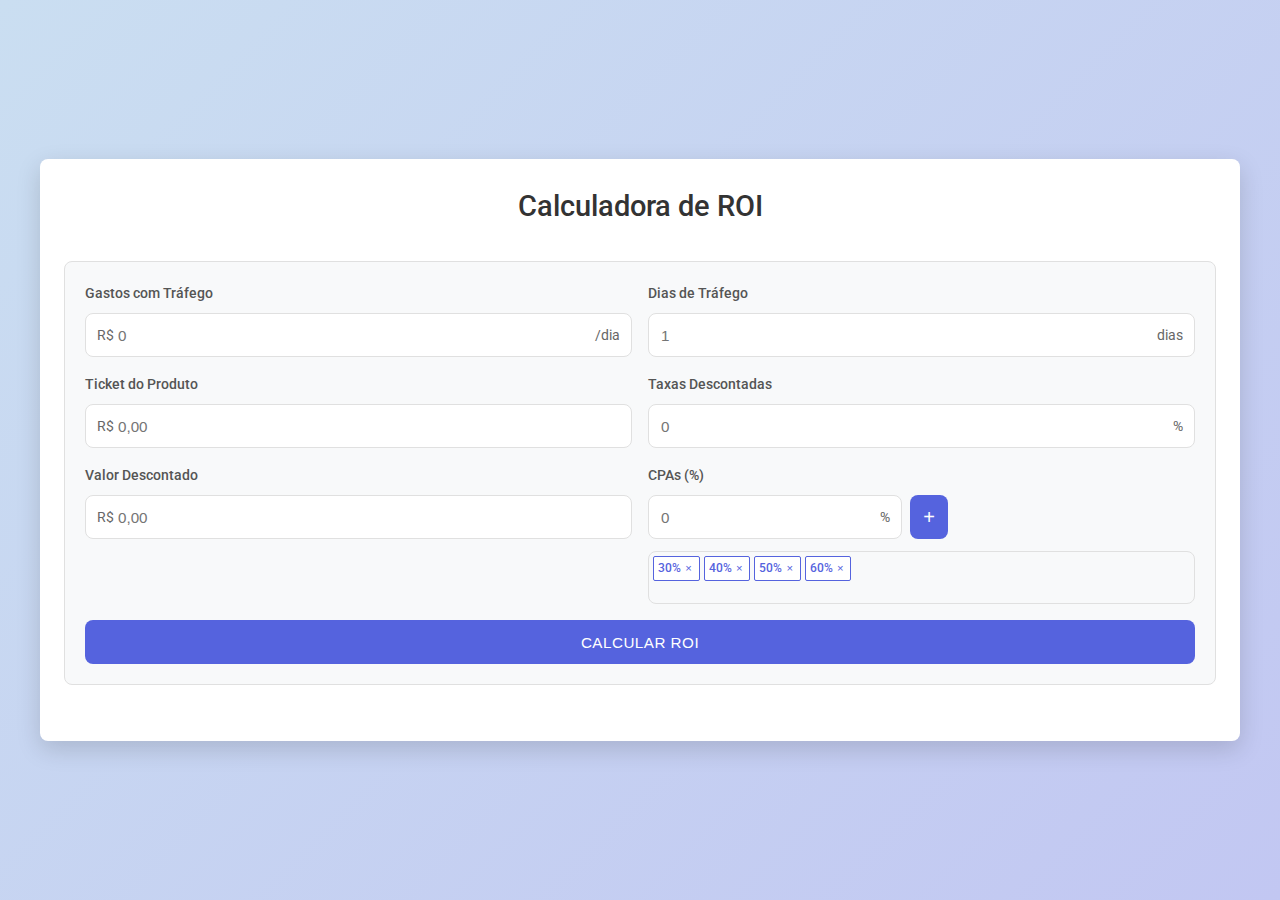
<file: calculadora-vendas.html>
<!DOCTYPE html>
<html lang="pt-BR">

<head>
    <meta charset="UTF-8" />
    <meta name="viewport" content="width=device-width, initial-scale=1.0" />
    <title>Calculadora de ROI</title>
    <!-- Importando uma fonte moderna -->
    <link href="https://fonts.googleapis.com/css2?family=Roboto:wght@300;400;500;700&display=swap" rel="stylesheet" />
    <style>
        :root {
            --primary-color: #5563de;
            --primary-hover: #4451b5;
            --background-start: #cadef1;
            --background-end: #c2c7f2;
            --text-color: #333;
            --border-radius: 8px;
            --transition-speed: 0.3s;
            --input-height: 2.75rem;
            --form-gap: 1rem;
        }

        /* Reset básico e definição de fonte */
        * {
            box-sizing: border-box;
            margin: 0;
            padding: 0;
        }

        body {
            font-family: 'Roboto', sans-serif;
            background: linear-gradient(135deg, var(--background-start), var(--background-end));
            min-height: 100vh;
            display: flex;
            align-items: center;
            justify-content: center;
            color: var(--text-color);
            line-height: 1.6;
            padding: 1rem;
        }

        /* Container centralizado com efeito de card */
        .container {
            background: #fff;
            padding: 1.5rem;
            border-radius: var(--border-radius);
            box-shadow: 0 8px 24px rgba(0, 0, 0, 0.15);
            width: 100%;
            max-width: 1200px;
            margin: 1rem;
            animation: fadeIn 0.5s ease-out;
            display: grid;
            gap: 2rem;
        }

        @keyframes fadeIn {
            from {
                opacity: 0;
                transform: translateY(20px);
            }

            to {
                opacity: 1;
                transform: translateY(0);
            }
        }

        /* Título */
        h1 {
            text-align: center;
            margin-bottom: 0;
            font-size: 1.8rem;
            color: var(--text-color);
            font-weight: 500;
        }

        /* Área de inputs */
        .inputs-section {
            background: #f8f9fa;
            padding: 1.25rem;
            border-radius: var(--border-radius);
            border: 1px solid #e0e0e0;
        }

        /* Estilização do formulário */
        form {
            display: grid;
            gap: var(--form-gap);
            grid-template-columns: repeat(2, 1fr);
        }

        .form-group {
            display: flex;
            flex-direction: column;
            gap: 0.5rem;
        }

        .form-group.full-width {
            grid-column: 1 / -1;
        }

        label {
            font-weight: 500;
            color: #555;
            font-size: 0.9rem;
        }

        input {
            height: var(--input-height);
            padding: 0 0.75rem;
            border: 1px solid #e0e0e0;
            border-radius: var(--border-radius);
            font-size: 0.95rem;
            transition: all var(--transition-speed) ease;
            width: 100%;
            background: #fff;
        }

        input:hover {
            border-color: #ccc;
        }

        input:focus {
            outline: none;
            border-color: var(--primary-color);
            box-shadow: 0 0 0 3px rgba(85, 99, 222, 0.1);
        }

        /* Input com prefixo/sufixo */
        .input-group {
            position: relative;
            display: flex;
            align-items: center;
        }

        .input-group input {
            padding-left: 2rem;
        }

        .input-group.suffix input {
            padding-right: 3.5rem;
            padding-left: 0.75rem;
        }

        .input-prefix,
        .input-suffix {
            position: absolute;
            color: #666;
            font-size: 0.9rem;
            pointer-events: none;
            white-space: nowrap;
        }

        .input-prefix {
            left: 0.75rem;
        }

        .input-suffix {
            right: 0.75rem;
            max-width: 3rem;
            text-align: right;
        }

        /* Botão de submit */
        button[type="submit"] {
            grid-column: 1 / -1;
            height: var(--input-height);
            border: none;
            border-radius: var(--border-radius);
            background: var(--primary-color);
            color: #fff;
            font-size: 0.95rem;
            font-weight: 500;
            cursor: pointer;
            transition: all var(--transition-speed) ease;
            text-transform: uppercase;
            letter-spacing: 0.5px;
        }

        button[type="submit"]:hover {
            background: var(--primary-hover);
            transform: translateY(-1px);
            box-shadow: 0 4px 12px rgba(85, 99, 222, 0.2);
        }

        button[type="submit"]:active {
            transform: translateY(0);
        }

        /* Estilização dos resultados */
        .result-container {
            display: flex;
            flex-direction: column;
            gap: 2rem;
        }

        .results-grid {
            display: grid;
            gap: 1.5rem;
            grid-template-columns: repeat(auto-fit, minmax(350px, 1fr));
        }

        .result-card {
            background: white;
            border-radius: var(--border-radius);
            box-shadow: 0 2px 8px rgba(0, 0, 0, 0.1);
            padding: 1.5rem;
            display: grid;
            gap: 1.5rem;
            transition: all var(--transition-speed) ease;
            border: 1px solid #e0e0e0;
            min-width: 0;
            overflow: hidden;
        }

        .summary-card {
            background: #f8f9fa;
            border: 2px solid var(--primary-color);
            margin-bottom: 1rem;
        }

        .summary-card .result-grid {
            grid-template-columns: repeat(auto-fit, minmax(250px, 1fr));
        }

        .result-header {
            display: flex;
            align-items: center;
            justify-content: space-between;
            padding-bottom: 1rem;
            border-bottom: 1px solid #e0e0e0;
            flex-wrap: nowrap;
            gap: 1rem;
        }

        .result-grid {
            display: grid;
            grid-template-columns: repeat(2, 1fr);
            gap: 1rem;
            min-width: 0;
        }

        .result-item {
            display: flex;
            flex-direction: column;
            gap: 0.35rem;
            padding: 0.75rem;
            background: #f8f9fa;
            border-radius: var(--border-radius);
            min-width: 0;
            overflow: hidden;
        }

        .result-title {
            font-size: 1.5rem;
            font-weight: 500;
            color: var(--primary-color);
        }

        .cpa-summary {
            display: flex;
            flex-wrap: wrap;
            gap: 0.25rem;
            align-items: center;
        }

        .summary-cpa-tag {
            display: inline-flex;
            align-items: center;
            padding: 0.1rem 0.25rem;
            background: white;
            border: 1px solid var(--primary-color);
            border-radius: 2px;
            font-size: 0.75rem;
            font-weight: 500;
            color: var(--primary-color);
        }

        .result-cpa {
            font-size: 2rem;
            font-weight: 500;
            color: var(--primary-color);
            display: flex;
            align-items: baseline;
            gap: 0.5rem;
            min-width: 0;
            word-break: break-word;
        }

        .result-cpa::after {
            content: 'CPA';
            font-size: 0.9rem;
            color: #666;
            font-weight: normal;
            white-space: nowrap;
        }

        .result-cac {
            display: flex;
            flex-direction: column;
            align-items: flex-end;
            gap: 0.25rem;
            min-width: 0;
        }

        .result-cac-label {
            font-size: 0.85rem;
            color: #666;
            white-space: nowrap;
        }

        .result-cac-value {
            font-size: 1.25rem;
            font-weight: 500;
            color: var(--text-color);
            word-break: break-word;
        }

        .result-label {
            font-size: 0.85rem;
            color: #666;
            font-weight: 500;
            text-transform: uppercase;
            letter-spacing: 0.5px;
            white-space: nowrap;
            overflow: hidden;
            text-overflow: ellipsis;
        }

        .result-value {
            font-size: 1.25rem;
            font-weight: 500;
            word-break: break-word;
            min-width: 0;
            white-space: nowrap;
            transform-origin: left center;
            width: fit-content;
            margin-right: auto;
        }

        .result-value.highlight {
            font-size: 1.5rem;
        }

        .result-item.highlight {
            background: #fff;
            border: 2px solid;
        }

        .result-item.highlight.positive {
            border-color: rgba(40, 167, 69, 0.2);
            background: rgba(40, 167, 69, 0.05);
        }

        .result-item.highlight.negative {
            border-color: rgba(220, 53, 69, 0.2);
            background: rgba(220, 53, 69, 0.05);
        }

        .result-value.positive {
            color: #28a745;
        }

        .result-value.negative {
            color: #dc3545;
        }

        /* Melhorias na responsividade */
        @media (max-width: 1024px) {
            .container {
                max-width: 95%;
                margin: 0.5rem;
            }

            .results-grid {
                grid-template-columns: repeat(auto-fit, minmax(300px, 1fr));
            }

            .result-card {
                padding: 1.25rem;
                gap: 1.25rem;
            }

            .result-grid {
                gap: 0.85rem;
            }

            .result-item {
                padding: 0.65rem;
            }
        }

        @media (max-width: 768px) {
            .container {
                padding: 1rem;
                gap: 1.5rem;
                margin: 0.5rem;
            }

            .inputs-section {
                padding: 1rem;
            }

            .result-card {
                padding: 1rem;
                gap: 1rem;
            }

            .result-header {
                padding-bottom: 0.85rem;
            }

            .result-grid {
                gap: 0.75rem;
            }

            .result-item {
                padding: 0.6rem;
                gap: 0.3rem;
            }

            .result-cpa {
                font-size: 1.75rem;
            }

            .result-cac-value {
                font-size: 1.15rem;
            }

            .result-value {
                font-size: 1.15rem;
            }

            .result-value.highlight {
                font-size: 1.35rem;
            }
        }

        @media (max-width: 480px) {
            .container {
                padding: 0.75rem;
                margin: 0.25rem;
            }

            .inputs-section {
                padding: 0.75rem;
            }

            h1 {
                font-size: 1.35rem;
            }

            .results-grid {
                grid-template-columns: repeat(auto-fit, minmax(250px, 1fr));
            }

            .result-card {
                padding: 0.85rem;
                gap: 0.85rem;
            }

            .result-header {
                padding-bottom: 0.75rem;
            }

            .result-cpa {
                font-size: 1.5rem;
            }

            .result-cac-value {
                font-size: 1rem;
            }

            .result-value {
                font-size: 1rem;
            }

            .result-value.highlight {
                font-size: 1.15rem;
            }

            .result-label {
                font-size: 0.8rem;
            }
        }

        @media (max-width: 360px) {
            .container {
                padding: 0.5rem;
                margin: 0;
            }

            .inputs-section {
                padding: 0.5rem;
            }

            h1 {
                font-size: 1.25rem;
            }

            label {
                font-size: 0.8rem;
            }

            input {
                font-size: 0.85rem;
                height: 2.5rem;
            }

            .results-grid {
                grid-template-columns: repeat(auto-fit, minmax(200px, 1fr));
            }

            .result-card {
                padding: 0.75rem;
                gap: 0.75rem;
            }

            .result-header {
                padding-bottom: 0.65rem;
            }

            .result-cpa {
                font-size: 1.35rem;
            }

            .result-cac-value {
                font-size: 0.95rem;
            }

            .result-value {
                font-size: 0.95rem;
            }

            .result-value.highlight {
                font-size: 1.1rem;
            }

            .result-label {
                font-size: 0.75rem;
            }
        }

        .loading {
            opacity: 0.7;
            pointer-events: none;
        }

        .loading button {
            position: relative;
        }

        .loading button::after {
            content: '';
            position: absolute;
            width: 20px;
            height: 20px;
            border: 2px solid #fff;
            border-radius: 50%;
            border-top-color: transparent;
            animation: spin 0.8s linear infinite;
            right: 1rem;
            top: 50%;
            transform: translateY(-50%);
        }

        @keyframes spin {
            to {
                transform: translateY(-50%) rotate(360deg);
            }
        }

        /* Estilos para o input de CPAs */
        .cpa-input-container {
            display: flex;
            flex-direction: column;
            gap: 0.75rem;
            grid-column: 1 / -1;
        }

        .cpa-input-wrapper {
            display: flex;
            gap: 0.5rem;
            width: 100%;
            max-width: 300px;
        }

        .cpa-input-wrapper input {
            flex: 1;
        }

        .cpa-add-btn {
            height: var(--input-height);
            width: 2.5rem;
            padding: 0;
            background: var(--primary-color);
            color: white;
            border: none;
            border-radius: var(--border-radius);
            cursor: pointer;
            font-weight: 500;
            transition: all var(--transition-speed) ease;
            display: flex;
            align-items: center;
            justify-content: center;
            font-size: 1.25rem;
        }

        .cpa-add-btn:hover {
            background: var(--primary-hover);
            transform: translateY(-1px);
            box-shadow: 0 4px 12px rgba(85, 99, 222, 0.2);
        }

        .cpa-add-btn:active {
            transform: translateY(0);
        }

        .cpa-tags {
            display: flex;
            flex-wrap: wrap;
            gap: 0.25rem;
            min-height: calc(var(--input-height) * 1.2);
            padding: 0.25rem;
            border: 1px solid #e0e0e0;
            border-radius: var(--border-radius);
            background: #f8f9fa;
            align-items: flex-start;
        }

        .cpa-tag {
            display: inline-flex;
            align-items: center;
            gap: 0.1rem;
            padding: 0.1rem 0.25rem;
            background: white;
            border: 1px solid var(--primary-color);
            border-radius: 2px;
            font-size: 0.75rem;
            font-weight: 500;
            color: var(--primary-color);
            transition: all var(--transition-speed) ease;
            animation: tagAppear 0.3s ease-out;
        }

        .cpa-tag:hover {
            background: var(--primary-color);
            color: white;
            transform: translateY(-1px);
            box-shadow: 0 1px 2px rgba(85, 99, 222, 0.15);
        }

        .cpa-tag-remove {
            display: inline-flex;
            align-items: center;
            justify-content: center;
            width: 12px;
            height: 12px;
            padding: 0;
            border: none;
            background: rgba(255, 255, 255, 0.2);
            color: currentColor;
            cursor: pointer;
            font-size: 0.7rem;
            line-height: 1;
            border-radius: 2px;
            transition: all var(--transition-speed) ease;
        }

        .cpa-tag:hover .cpa-tag-remove {
            background: rgba(0, 0, 0, 0.1);
        }

        .cpa-tag-remove:hover {
            background: rgba(220, 53, 69, 0.2) !important;
            color: #dc3545;
            transform: scale(1.1);
        }

        .cpa-error {
            color: #dc3545;
            font-size: 0.85rem;
            margin-top: 0.25rem;
        }
    </style>
</head>

<body>
    <main class="container">
        <h1>Calculadora de ROI</h1>

        <section class="inputs-section">
            <form id="calcForm" autocomplete="off">
                <div class="form-group">
                    <label for="gastos">Gastos com Tráfego</label>
                    <div class="input-group">
                        <span class="input-prefix">R$</span>
                        <input type="text" id="gastos" name="gastos" value="" required placeholder="0"
                            inputmode="numeric" />
                        <span class="input-suffix">/dia</span>
                    </div>
                </div>

                <div class="form-group">
                    <label for="dias">Dias de Tráfego</label>
                    <div class="input-group suffix">
                        <input type="text" id="dias" name="dias" value="" required placeholder="1" maxlength="3"
                            inputmode="numeric" />
                        <span class="input-suffix">dias</span>
                    </div>
                </div>

                <div class="form-group">
                    <label for="ticket">Ticket do Produto</label>
                    <div class="input-group">
                        <span class="input-prefix">R$</span>
                        <input type="text" id="ticket" name="ticket" value="" required placeholder="0,00"
                            inputmode="numeric" />
                    </div>
                </div>

                <div class="form-group">
                    <label for="taxas">Taxas Descontadas</label>
                    <div class="input-group suffix">
                        <input type="text" id="taxas" name="taxas" value="" required placeholder="0" maxlength="2"
                            inputmode="numeric" />
                        <span class="input-suffix">%</span>
                    </div>
                </div>

                <div class="form-group">
                    <label for="valorDescontado">Valor Descontado</label>
                    <div class="input-group">
                        <span class="input-prefix">R$</span>
                        <input type="text" id="valorDescontado" name="valorDescontado" value="" required
                            placeholder="0,00" inputmode="numeric" />
                    </div>
                </div>

                <div class="form-group">
                    <label for="cpaInput">CPAs (%)</label>
                    <div class="cpa-input-container">
                        <div class="cpa-input-wrapper">
                            <div class="input-group suffix">
                                <input type="text" id="cpaInput" placeholder="0" maxlength="2" inputmode="numeric" />
                                <span class="input-suffix">%</span>
                            </div>
                            <button type="button" class="cpa-add-btn" id="cpaAdd">+</button>
                        </div>
                        <div class="cpa-tags" id="cpaTags"></div>
                        <input type="hidden" id="cpa" name="cpa" required />
                    </div>
                </div>

                <button type="submit" class="full-width">Calcular ROI</button>
            </form>
        </section>

        <section class="result-container" id="result"></section>
    </main>

    <script>
        function round(value, decimals) {
            return Number(Math.round(value + "e" + decimals) + "e-" + decimals);
        }

        function formatCurrency(value) {
            return new Intl.NumberFormat('pt-BR', {
                style: 'currency',
                currency: 'BRL'
            }).format(value);
        }

        function formatNumber(value, decimals = 2) {
            return new Intl.NumberFormat('pt-BR', {
                minimumFractionDigits: decimals,
                maximumFractionDigits: decimals
            }).format(value);
        }

        // Format number inputs on blur
        document.querySelectorAll('input[type="number"]').forEach(input => {
            input.addEventListener('blur', function () {
                if (this.value) {
                    const step = this.getAttribute('step');
                    const decimals = step.includes('.') ? step.split('.')[1].length : 0;
                    this.value = round(parseFloat(this.value), decimals);
                }
            });
        });

        // Formatação de valores monetários
        function formatMoneyInput(value, showDecimals = true) {
            // Remove tudo que não é número
            value = value.replace(/\D/g, '');

            // Se o valor estiver vazio, retorna 0
            if (!value) {
                return '0';
            }

            // Se deve mostrar decimais, divide por 100 para posicionar a vírgula
            if (showDecimals) {
                value = (parseInt(value) / 100).toFixed(2);
            } else {
                value = parseInt(value);
            }

            // Converte para o formato brasileiro
            value = new Intl.NumberFormat('pt-BR', {
                minimumFractionDigits: showDecimals ? 2 : 0,
                maximumFractionDigits: showDecimals ? 2 : 0,
            }).format(value);

            return value;
        }

        // Aplicar formatação nos inputs monetários
        ['gastos', 'ticket', 'valorDescontado'].forEach(id => {
            const input = document.getElementById(id);
            const showDecimals = id !== 'gastos'; // Não mostra decimais para o campo de gastos

            input.addEventListener('input', function (e) {
                let value = e.target.value.replace(/\D/g, '');

                // Limita a 10 dígitos (incluindo centavos para campos com decimais)
                if (value.length > (showDecimals ? 10 : 8)) {
                    value = value.slice(0, showDecimals ? 10 : 8);
                }

                // Garante que sempre tenha pelo menos 3 dígitos para campos com decimais
                if (showDecimals && value.length <= 2) {
                    value = value.padStart(3, '0');
                }

                // Armazena o valor puro para cálculos
                e.target.dataset.value = value;

                // Formata o valor para exibição
                e.target.value = formatMoneyInput(value, showDecimals);
            });

            input.addEventListener('blur', function (e) {
                if (!e.target.value.trim()) {
                    e.target.value = '0';
                    e.target.dataset.value = '0';
                } else {
                    const value = e.target.dataset.value || e.target.value.replace(/\D/g, '');
                    e.target.value = formatMoneyInput(value, showDecimals);
                }
            });
        });

        // Limitar dias de tráfego a 3 dígitos
        const diasInput = document.getElementById('dias');
        diasInput.addEventListener('input', function (e) {
            let value = e.target.value.replace(/\D/g, '');
            if (value.length > 3) {
                value = value.slice(0, 3);
            }
            e.target.value = value;
        });

        // Limitar taxas a 2 dígitos
        const taxasInput = document.getElementById('taxas');
        taxasInput.addEventListener('input', function (e) {
            let value = e.target.value.replace(/\D/g, '');
            if (value.length > 2) {
                value = value.slice(0, 2);
            }
            e.target.value = value;
        });

        // Limitar CPAs a 2 dígitos
        const cpaInput = document.getElementById('cpaInput');
        cpaInput.addEventListener('input', function (e) {
            let value = e.target.value.replace(/\D/g, '');
            if (value.length > 2) {
                value = value.slice(0, 2);
            }
            e.target.value = value;
        });

        // Função para gerenciar os CPAs
        function setupCPAInput() {
            const input = document.getElementById('cpaInput');
            const addBtn = document.getElementById('cpaAdd');
            const tagsContainer = document.getElementById('cpaTags');
            const hiddenInput = document.getElementById('cpa');
            let cpaValues = [30, 40, 50, 60]; // Valores iniciais

            function updateHiddenInput() {
                hiddenInput.value = cpaValues.join('\n');
            }

            function addTag(value) {
                const tag = document.createElement('div');
                tag.className = 'cpa-tag';
                tag.innerHTML = `
                    ${Math.round(value)}%
                    <button type="button" class="cpa-tag-remove" aria-label="Remover CPA">&times;</button>
                `;

                tag.querySelector('.cpa-tag-remove').addEventListener('click', () => {
                    tag.style.transform = 'scale(0.8)';
                    tag.style.opacity = '0';
                    setTimeout(() => {
                        cpaValues = cpaValues.filter(v => v !== value);
                        tag.remove();
                        updateHiddenInput();
                    }, 200);
                });

                tagsContainer.appendChild(tag);
            }

            function addCPA(value) {
                const numValue = parseFloat(value);
                if (!isNaN(numValue) && numValue > 0 && numValue <= 100) {
                    if (!cpaValues.includes(numValue)) {
                        cpaValues.push(numValue);
                        cpaValues.sort((a, b) => a - b);
                        // Limpar e recriar todas as tags para manter a ordem
                        tagsContainer.innerHTML = '';
                        cpaValues.forEach(value => addTag(value));
                        updateHiddenInput();
                    }
                    input.value = '';
                }
            }

            // Adicionar os valores iniciais
            cpaValues.forEach(value => addTag(value));
            updateHiddenInput();

            // Event listeners
            addBtn.addEventListener('click', () => addCPA(input.value));
            input.addEventListener('keypress', (e) => {
                if (e.key === 'Enter') {
                    e.preventDefault();
                    addCPA(input.value);
                }
            });
        }

        // Inicializar o input de CPAs
        setupCPAInput();

        // Função para salvar os valores no localStorage
        function saveFormValues() {
            const formValues = {
                gastos: document.getElementById("gastos").value,
                dias: document.getElementById("dias").value,
                ticket: document.getElementById("ticket").value,
                taxas: document.getElementById("taxas").value,
                valorDescontado: document.getElementById("valorDescontado").value,
                cpaValues: document.getElementById("cpa").value
            };
            localStorage.setItem('roiCalculatorValues', JSON.stringify(formValues));
        }

        // Função para carregar os valores do localStorage
        function loadFormValues() {
            const savedValues = localStorage.getItem('roiCalculatorValues');
            if (savedValues) {
                const formValues = JSON.parse(savedValues);

                // Preencher os inputs com os valores salvos
                document.getElementById("gastos").value = formValues.gastos;
                document.getElementById("dias").value = formValues.dias;
                document.getElementById("ticket").value = formValues.ticket;
                document.getElementById("taxas").value = formValues.taxas;
                document.getElementById("valorDescontado").value = formValues.valorDescontado;

                // Limpar e recriar as tags de CPA
                const cpaTags = document.getElementById("cpaTags");
                cpaTags.innerHTML = '';

                // Converter os CPAs salvos em array e adicionar as tags
                const cpaList = formValues.cpaValues
                    .split(/\r?\n/)
                    .map(item => item.trim())
                    .filter(item => item !== "")
                    .map(item => parseFloat(item))
                    .sort((a, b) => a - b);

                // Atualizar o input hidden com os valores dos CPAs
                document.getElementById("cpa").value = formValues.cpaValues;

                // Recriar as tags visualmente
                cpaList.forEach(value => {
                    const tag = document.createElement('div');
                    tag.className = 'cpa-tag';
                    tag.innerHTML = `
                        ${Math.round(value)}%
                        <button type="button" class="cpa-tag-remove" aria-label="Remover CPA">&times;</button>
                    `;

                    tag.querySelector('.cpa-tag-remove').addEventListener('click', () => {
                        tag.style.transform = 'scale(0.8)';
                        tag.style.opacity = '0';
                        setTimeout(() => {
                            const cpaValues = document.getElementById("cpa").value
                                .split(/\r?\n/)
                                .map(item => parseFloat(item.trim()))
                                .filter(v => v !== value)
                                .join('\n');
                            document.getElementById("cpa").value = cpaValues;
                            tag.remove();
                        }, 200);
                    });

                    cpaTags.appendChild(tag);
                });
            }
        }

        // Carregar valores salvos quando a página carregar
        document.addEventListener('DOMContentLoaded', loadFormValues);

        document.getElementById("calcForm").addEventListener("submit", function (e) {
            e.preventDefault();

            // Salvar os valores no localStorage
            saveFormValues();

            const form = this;
            form.classList.add('loading');

            // Simulate a small delay for better UX
            setTimeout(() => {
                const gastos = parseFloat(document.getElementById("gastos").value.replace(/\./g, '').replace(',', '.'));
                const dias = parseInt(document.getElementById("dias").value);
                const ticket = parseFloat(document.getElementById("ticket").value.replace(/\./g, '').replace(',', '.'));
                const taxas = parseFloat(document.getElementById("taxas").value);
                const valorDescontado = parseFloat(document.getElementById("valorDescontado").value.replace(/\./g, '').replace(',', '.'));

                const cpaInput = document.getElementById("cpa").value;
                let cpaList = cpaInput
                    .split(/\r?\n/)
                    .map(item => item.trim())
                    .filter(item => item !== "")
                    .map(item => parseFloat(item))
                    .sort((a, b) => a - b);

                if (isNaN(gastos) || isNaN(dias) || isNaN(ticket) || isNaN(taxas) || isNaN(valorDescontado) || cpaList.length === 0) {
                    alert("Por favor, preencha todos os campos com valores válidos.");
                    form.classList.remove('loading');
                    return;
                }

                let html = "";

                // Adicionar card de resumo
                const minCPA = Math.min(...cpaList);
                const maxCPA = Math.max(...cpaList);
                const totalGastos = gastos * dias;

                html += `
                    <div class="result-card summary-card">
                        <div class="result-header">
                            <div class="result-title">Resumo Geral</div>
                        </div>
                        <div class="result-grid">
                            <div class="result-item">
                                <div class="result-label">Ticket do Produto</div>
                                <div class="result-value">${formatCurrency(ticket)}</div>
                            </div>
                            <div class="result-item">
                                <div class="result-label">Taxa por Venda</div>
                                <div class="result-value">${formatCurrency(ticket * (taxas / 100) + valorDescontado)} - (${taxas}% + ${formatCurrency(valorDescontado)})</div>
                            </div>
                            <div class="result-item">
                                <div class="result-label">Gastos com Tráfego</div>
                                <div class="result-value">${formatCurrency(gastos)} / ${dias} dia${dias > 1 ? 's' : ''}</div>
                            </div>
                            <div class="result-item">
                                <div class="result-label">CPAs Selecionados</div>
                                <div class="result-value cpa-summary">
                                    ${cpaList.map(cpa => `<span class="summary-cpa-tag">${Math.round(cpa)}%</span>`).join('')}
                                </div>
                            </div>
                        </div>
                    </div>
                    <div class="results-grid">
                `;

                // Resultados individuais por CPA
                cpaList.forEach(cpa => {
                    const cpaDecimal = cpa / 100;
                    const cac = round(ticket * cpaDecimal, 2);
                    const qtdVendas = Math.floor((gastos * dias) / (ticket * cpaDecimal));
                    const faturamento = round(qtdVendas * ticket, 2);
                    const taxasTotais = round(qtdVendas * ((ticket * (taxas / 100)) + valorDescontado), 2);
                    const lucro = round(
                        (ticket - (ticket * (taxas / 100)) - valorDescontado) * qtdVendas - gastos * dias,
                        2
                    );
                    const roi = round((lucro / (gastos * dias)) * 100, 2);

                    html += `
                        <div class="result-card">
                            <div class="result-header">
                                <div class="result-cpa">${Math.round(cpa)}%</div>
                                <div class="result-cac">
                                    <span class="result-cac-label">Custo de Aquisição</span>
                                    <span class="result-cac-value">${formatCurrency(cac)}</span>
                                </div>
                            </div>
                            <div class="result-grid">
                                <div class="result-item">
                                    <div class="result-label">Qtd. Vendas</div>
                                    <div class="result-value">~ ${qtdVendas}</div>
                                </div>
                                <div class="result-item">
                                    <div class="result-label">Faturamento</div>
                                    <div class="result-value">${formatCurrency(faturamento)}</div>
                                </div>
                                <div class="result-item">
                                    <div class="result-label">Total em Taxas</div>
                                    <div class="result-value">${formatCurrency(taxasTotais)}</div>
                                </div>
                                <div class="result-item highlight ${lucro >= 0 ? 'positive' : 'negative'}">
                                    <div class="result-label">Lucro Líquido</div>
                                    <div class="result-value highlight ${lucro >= 0 ? 'positive' : 'negative'}">
                                        ${formatCurrency(lucro)}
                                    </div>
                                </div>
                                <div class="result-item highlight ${roi >= 0 ? 'positive' : 'negative'}">
                                    <div class="result-label">ROI (%)</div>
                                    <div class="result-value highlight ${roi >= 0 ? 'positive' : 'negative'}">
                                        ${formatNumber(roi)}%
                                    </div>
                                </div>
                                <div class="result-item highlight ${faturamento - taxasTotais >= gastos * dias ? 'positive' : 'negative'}">
                                    <div class="result-label">ROI (x)</div>
                                    <div class="result-value highlight ${faturamento - taxasTotais >= gastos * dias ? 'positive' : 'negative'}">
                                        ${formatNumber((faturamento - taxasTotais) / (gastos * dias))}x
                                    </div>
                                </div>
                            </div>
                        </div>
                    `;
                });

                html += '</div>'; // Fechando results-grid

                document.getElementById("result").innerHTML = html;
                form.classList.remove('loading');
            }, 300);
        });

        function adjustResultValues() {
            document.querySelectorAll('.result-value').forEach(element => {
                const parent = element.parentElement;
                const parentWidth = parent.clientWidth - 4; // 4px de margem de segurança
                const elementWidth = element.scrollWidth;

                if (elementWidth > parentWidth) {
                    const scale = (parentWidth / elementWidth) * 0.90; // 98% do tamanho máximo para garantir que caiba
                    element.style.transform = `scale(${scale})`;
                    element.style.transformOrigin = 'left center';
                } else {
                    element.style.transform = 'none';
                }
            });
        }

        // Ajustar valores quando o resultado for atualizado
        const observer = new MutationObserver((mutations) => {
            mutations.forEach((mutation) => {
                if (mutation.target.id === 'result' && mutation.addedNodes.length > 0) {
                    setTimeout(adjustResultValues, 0);
                }
            });
        });

        observer.observe(document.getElementById('result'), { childList: true, subtree: true });

        // Ajustar valores quando a janela for redimensionada
        window.addEventListener('resize', adjustResultValues);

        // Ajustar valores iniciais se houver
        document.addEventListener('DOMContentLoaded', adjustResultValues);
    </script>
</body>

</html>
</file>
